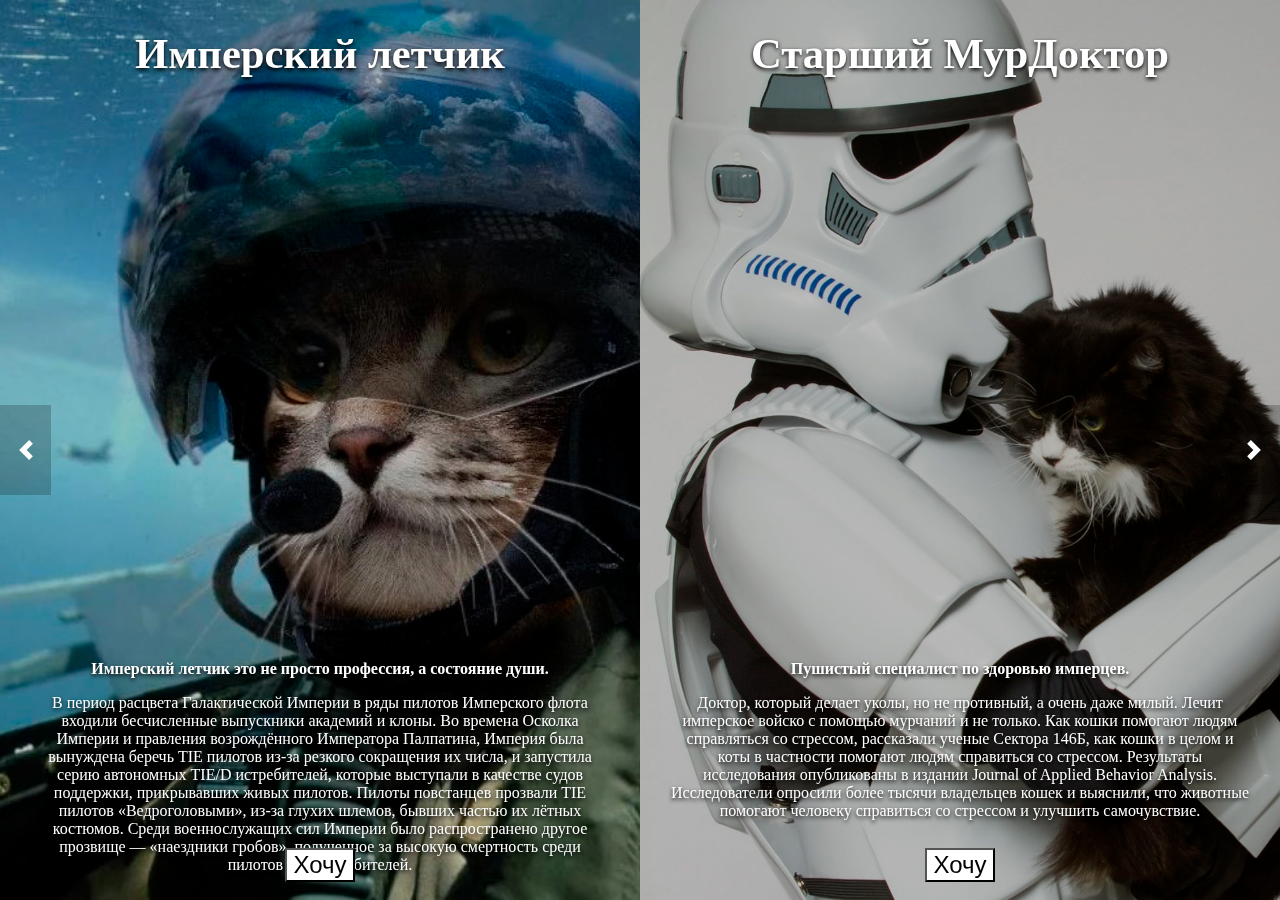
<file: html/dark.html>
<!doctype html>
<html lang="ru">

<head>
  <meta charset="utf-8">
  <meta name="viewport" content="width=device-width, initial-scale=1">
  <title>Темная сила</title>
  <link rel="stylesheet" href="../css/itc-slider.css">
  <link rel="stylesheet" href="../css/style.css">
  <script src="../js/itc-slider.js" defer></script>
  <style>
    *,
    *::before,
    *::after {
      -webkit-box-sizing: border-box;
      box-sizing: border-box;
    }



    .slider__container {
      padding-left: 0;
      padding-right: 0;
    }

    .slider__items {
      counter-reset: slide;
    }

    .slider__item {
      -webkit-box-flex: 0;
      -ms-flex: 0 0 50%;
      flex: 0 0 50%;
      max-width: 50%;
      counter-increment: slide;
      height: 100vh;
      position: relative;
    }

    .slider__item::before {
      content:"";
      position: absolute;
      top: 10px;
      right: 20px;
      color: #fff;
      font-style: italic;
      font-size: 32px;
      font-weight: bold;
      display: block;
    }

    .slider__item:nth-child(1) {
      background-image: url(../img/fly.png);
      background-size: cover;
    }

    .slider__item:nth-child(2) {
      background-image: url(../img/goodbo1.png);
      background-size: cover;
    }

    .slider__item:nth-child(3) {
      background-image: url(../img/dart-cat.png);
      background-size: cover;
    }

    .slider__item:nth-child(4) {
      background-image: url(../img/gun.png);
      background-size: cover;
    }

  </style>
</head>

<body>

  <div class="container">

    <div class="slider" data-slider="itc-slider" data-loop="true">
      <div class="slider__container">
        <div class="slider__wrapper">
          <div class="slider__items">
            <div class="slider__item">

              <!-- Контент 1 -->
              <div class="heightH1">
                <h1 class="f32 txt-white"> Имперский летчик </h1>
              </div>
              <div class="heightIMG">
              </div>
              <div class="heightTXT Tf24 txt-white">
                <p class="bold"> Имперский летчик это не просто профессия, а состояние души.</p>
                <p> 
                  В период расцвета Галактической Империи в ряды пилотов Имперского флота входили бесчисленные выпускники академий и клоны. Во времена Осколка Империи и правления возрождённого Императора Палпатина, Империя была вынуждена беречь TIE пилотов из-за резкого сокращения их числа, и запустила серию автономных TIE/D истребителей, которые выступали в качестве судов поддержки, прикрывавших живых пилотов.

Пилоты повстанцев прозвали TIE пилотов «Ведроголовыми», из-за глухих шлемов, бывших частью их лётных костюмов. Среди военнослужащих сил Империи было распространено другое прозвище — «наездники гробов», полученное за высокую смертность среди пилотов TIE истребителей.
                </p>
              </div>
              <div class="heightBTN">
                <button class="BTN"> Хочу</button>
              </div>

            </div>
            <div class="slider__item">
              
             <!-- Контент 2 -->
             <div class="heightH1">
              <h1 class="f32 txt-white"> Старший МурДоктор </h1>
            </div>
            <div class="heightIMG">
            </div>
            <div class="heightTXT Tf24 txt-white">
              <p class="bold"> Пушистый специалист по здоровью имперцев.</p>
              <p> 
                Доктор, который делает уколы, но не противный, а очень даже милый.
                Лечит имперское войско с помощью мурчаний и не только.
Как кошки помогают людям справляться со стрессом, рассказали ученые
 Сектора 146Б, как кошки в целом и коты в частности помогают людям справиться со стрессом.
Результаты исследования опубликованы в издании Journal of Applied Behavior Analysis.
Исследователи опросили более тысячи владельцев кошек и выяснили, 
что животные помогают человеку справиться со стрессом и улучшить самочувствие.
              </p>
            </div>
            <div class="heightBTN">
              <button class="BTN"> Хочу</button>
            </div>


            </div>
            <div class="slider__item">
              
              <!-- Контент 3 -->
              <div class="heightH1">
                <h1 class="f32 txt-white"> Клон Дарта Вейдера </h1>
              </div>
              <div class="heightIMG">
              </div>
              <div class="heightTXT Tf24 txt-white">
                <p class="bold"> Я буду копировать тебя вечно.</p>
                <p> 
                   Кот похожий на Дарта Вейдера. Обманывает повставцев и поднимает настроение 
                   в рядах имперских войск<div class=""></div>
                </p>
              </div>
              <div class="heightBTN">
                <button class="BTN"> Хочу</button>
              </div>


            </div>
            <div class="slider__item">
             
              <!-- Контент 4 -->
              <div class="heightH1">
                <h1 class="f32 txt-white"> Оружие клонов </h1>
              </div>
              <div class="heightIMG">
              </div>
              <div class="heightTXT Tf24 txt-white">
                <p class="bold"> Потому что у котиков реакция лучше. </p>
                <p> 
                   Связи с многочисленными промахами на поле боя постановлением адмирала Люмберксюльгом было установлено следующее:
                   "Мы должны встроить в котов лазерное оборудование и натренировать стрелять в повставцев".
                </p>
              </div>
              <div class="heightBTN">
                <button class="BTN"> Хочу</button>
              </div>


            </div>
          </div>
        </div>
      </div>
      <a href="#" class="slider__control" data-slide="prev"></a>
      <a href="#" class="slider__control" data-slide="next"></a>
    </div>

  </div>

</body>

</html>
</file>
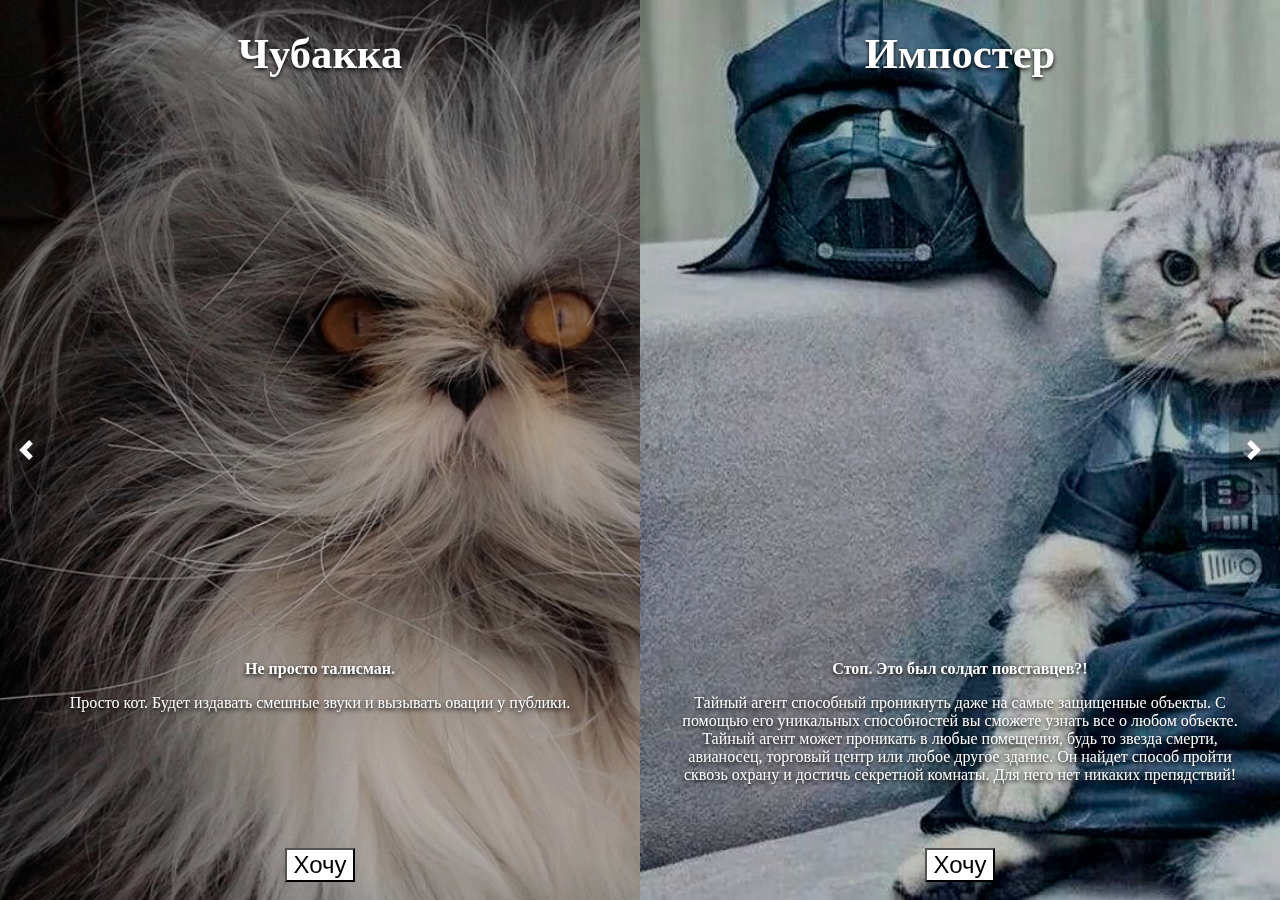
<file: html/light.html>
<!doctype html>
<html lang="ru">

<head>
  <meta charset="utf-8">
  <meta name="viewport" content="width=device-width, initial-scale=1">
  <title>Темная сила</title>
  <link rel="stylesheet" href="../css/itc-slider.css">
  <link rel="stylesheet" href="../css/style.css">
  <script src="../js/itc-slider.js" defer></script>
  <style>
    *,
    *::before,
    *::after {
      -webkit-box-sizing: border-box;
      box-sizing: border-box;
    }



    .slider__container {
      padding-left: 0;
      padding-right: 0;
    }

    .slider__items {
      counter-reset: slide;
    }

    .slider__item {
      -webkit-box-flex: 0;
      -ms-flex: 0 0 50%;
      flex: 0 0 50%;
      max-width: 50%;
      counter-increment: slide;
      height: 100vh;
      position: relative;
    }

    .slider__item::before {
      content:"";
      position: absolute;
      top: 10px;
      right: 20px;
      color: #fff;
      font-style: italic;
      font-size: 32px;
      font-weight: bold;
      display: block;
    }

    .slider__item:nth-child(1) {
      background-image: url(../img/chybacca.png);
      background-size: cover;
    }

    .slider__item:nth-child(2) {
      background-image: url(../img/impersonator.png);
      background-size: cover;
    }

    .slider__item:nth-child(3) {
      background-image: url(../img/r2d2.png);
      background-size: cover;
    }

    .slider__item:nth-child(4) {
      background-image: url(../img/yoda.png);
      background-size: cover;
    }

  </style>
</head>

<body>

  <div class="container">

    <div class="slider" data-slider="itc-slider" data-loop="true">
      <div class="slider__container">
        <div class="slider__wrapper">
          <div class="slider__items">
            <div class="slider__item">

              <!-- Контент 1 -->
              <div class="heightH1">
                <h1 class="f32 txt-white"> Чубакка </h1>
              </div>
              <div class="heightIMG">
              </div>
              <div class="heightTXT Tf24 txt-white">
                <p class="bold"> Не просто талисман.</p>
                <p> 
                  Просто кот. Будет издавать смешные звуки и вызывать овации у публики.
                </p>
              </div>
              <div class="heightBTN">
                <button class="BTN"> Хочу</button>
              </div>

            </div>
            <div class="slider__item">
              
             <!-- Контент 2 -->
             <div class="heightH1">
              <h1 class="f32 txt-white"> Импостер </h1>
            </div>
            <div class="heightIMG">
            </div>
            <div class="heightTXT Tf24 txt-white">
              <p class="bold"> Стоп. Это был солдат повставцев?! </p>
              <p> 
                Тайный агент способный 
                проникнуть даже на самые защищенные объекты. С помощью его
                 уникальных способностей вы сможете узнать все о любом объекте.
Тайный агент может проникать в любые помещения,
 будь то звезда смерти, авианосец, торговый центр или любое другое здание.
Он найдет способ пройти сквозь охрану и достичь секретной комнаты.
Для него нет никаких препядствий!
              </p>
            </div>
            <div class="heightBTN">
              <button class="BTN"> Хочу</button>
            </div>


            </div>
            <div class="slider__item">
              
              <!-- Контент 3 -->
              <div class="heightH1">
                <h1 class="f32 txt-white"> R2D-C4T </h1>
              </div>
              <div class="heightIMG">
              </div>
              <div class="heightTXT Tf24 txt-white">
                <p class="bold"> А вы думали что? Там микросхема? Там микрокот!</p>
                <p> 
                   Настоящий гений-хакер, способный взломать любую защиту!
                </p>
              </div>
              <div class="heightBTN">
                <button class="BTN"> Хочу</button>
              </div>


            </div>
            <div class="slider__item">
             
              <!-- Контент 4 -->
              <div class="heightH1">
                <h1 class="f32 txt-white"> Джедай </h1>
              </div>
              <div class="heightIMG">
              </div>
              <div class="heightTXT Tf24 txt-white">
                <p class="bold"> Световой меч делает бонк!. </p>
                <p> 
                  Короче, джедай — это не тот, кто может уничтожить планету. 
                  Джедай — это тот, кому не нужна планета, потому что он может 
                  за пять минут уничтожить все человечество.
                </p>
              </div>
              <div class="heightBTN">
                <button class="BTN"> Хочу</button>
              </div>


            </div>
          </div>
        </div>
      </div>
      <a href="#" class="slider__control" data-slide="prev"></a>
      <a href="#" class="slider__control" data-slide="next"></a>
    </div>

  </div>

</body>

</html>
</file>
<file: css/itc-slider.css>
/*!
* ItcSlider
*   site: https://itchief.ru/javascript/slider
*   github: https://github.com/itchief/ui-components
*
* Copyright 2018-2022 Alexander Maltsev
* Licensed under MIT (https://github.com/itchief/ui-components/blob/master/LICENSE)
*/

.slider {
  width: 100vw;
  height: 100vh;  
}

.slider__container {
  width: 100vw;
  height: 100vh;
}

.slider__wrapper {
  overflow: hidden;
  width: 100vw;
  height: 100vh;
}

.slider__items {
  display: flex;
  transition: transform 0.5s ease;
  will-change: transform;
  width: 100vw;
  height: 100vh;
}

.slider_disable-transition {
  transition: none;
}

.slider__item {
  flex: 0 0 100%;
  width: 100vw;
  height: 10  00px !important;
  width: 500px !important;
  user-select: none;
  will-change: transform;
}

/* кнопки влево и вправо */

.slider__control {
  position: absolute;
  top: 50%;
  display: flex;
  justify-content: center;
  align-items: center;
  width: 4vw;
  height: 10vh;
  color: #fff;
  text-align: center;
  background: rgb(0 0 0 / 20%);
  border: none;
  transform: translateY(-50%);
  cursor: pointer;
}

.slider__control_hide {
  display: none;
}

.slider__control[data-slide="prev"] {
  left: 0;
}

.slider__control[data-slide="next"] {
  right: 0;
}

.slider__control:hover,
.slider__control:focus {
  color: #fff;
  text-decoration: none;
  background: rgb(0 0 0 / 30%);
  outline: 0;
}

.slider__control::before {
  content: "";
  display: inline-block;
  width: 20px;
  height: 20px;
  background: transparent no-repeat center center;
  background-size: 100% 100%;
}

.slider__control[data-slide="prev"]::before {
  background-image: url("data:image/svg+xml;charset=utf8,%3Csvg xmlns='http://www.w3.org/2000/svg' fill='%23fff' viewBox='0 0 8 8'%3E%3Cpath d='M5.25 0l-4 4 4 4 1.5-1.5-2.5-2.5 2.5-2.5-1.5-1.5z'/%3E%3C/svg%3E");
}

.slider__control[data-slide="next"]::before {
  background-image: url("data:image/svg+xml;charset=utf8,%3Csvg xmlns='http://www.w3.org/2000/svg' fill='%23fff' viewBox='0 0 8 8'%3E%3Cpath d='M2.75 0l-1.5 1.5 2.5 2.5-2.5 2.5 1.5 1.5 4-4-4-4z'/%3E%3C/svg%3E");
}

/* индикаторы */

.slider__indicators {
  position: absolute;
  right: 0;
  bottom: 0;
  left: 0;
  z-index: 15;
  display: flex;
  justify-content: center;
  margin: 0 15%;
  padding-left: 0;
  list-style: none;
}

.slider__indicators li {
  flex: 0 1 auto;
  box-sizing: content-box;
  width: 30px;
  height: 5px;
  margin-right: 3px;
  margin-left: 3px;
  text-indent: -999px;
  background-color: rgb(255 255 255 / 50%);
  background-clip: padding-box;
  border-top: 15px solid transparent;
  border-bottom: 15px solid transparent;
  cursor: pointer;
}

.slider__indicators li.active {
  background-color: rgb(255 255 255 / 90%);
}
</file>
<file: css/style.css>
/* DEBUG
        div {
            border:  1px solid gray;
        }
        td {
            border: 1px groove black;
        }

 /* ALL PAGES */
 *{
    box-sizing: border-box;
 }
a {
    text-decoration: none;
}
html {
    overflow: hidden;
    margin: 0;
    scroll-behavior: smooth;
    scroll-snap-type: y mandatory;
}
body {
    color: black;
    font-family: Verdana;
    margin: 0;
    min-height: 100%;
    background-color: #000;    
    text-align: center;
}
.header {
    margin-top: -8vh;
    height: 8vh;
    position: fixed;
    width: 100%;
}
.card-field
{
    width: 10000px;
    margin-top: 8vh;
    height: 84  0px;
}
.card {
    vertical-align: top;
    display: inline-block;
    width: 500px;
    height: 800px;
    padding: 10px;
    margin: 20px;
    background-color: grey;
}
.heightH1 {
    height: 5vh;
}
.heightIMG {
    height: 60vh;
    width: 100%;
}
.heightTXT {
    padding: 30px;
    height: 26vh;
}

.heightBTN {
    height: 30px;
    width: 120px;
    margin: 0 auto;

}
.BTN {
    background-color: white;
    color: black;
    font-size: 18pt;
}

/* FONTS */
.txt-white {
    color: white;
    text-shadow: 0 2px 4px black;
}
.txt-color-0 {
    color: gray;
}
.f12 {
    font-size: 12pt;
}
.f14 {
    font-size: 14pt;
}
.f16 {
    font-size: 16pt;
}
.f24 {
    font-size: 24pt;
}
.f32 {
    font-size: 32pt;
}
.bold {
    font-weight: bold;
}
</file>
